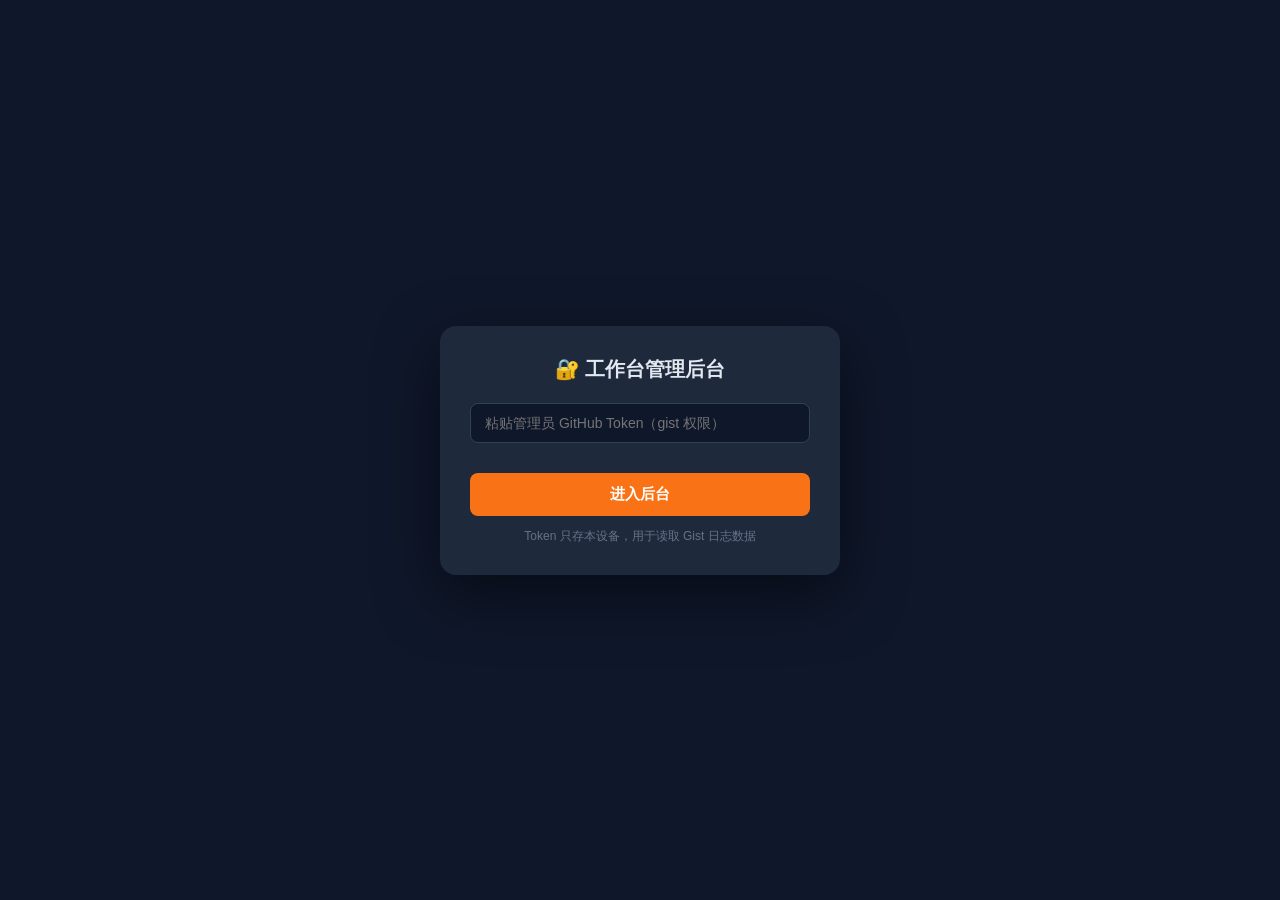
<file: admin.html>
<!DOCTYPE html>
<html lang="zh-CN">
<head>
<meta charset="UTF-8">
<meta name="viewport" content="width=device-width,initial-scale=1">
<meta name="theme-color" content="#0f172a">
<title>工作台管理后台</title>
<link rel="manifest" href="manifest-admin.json">
<link rel="apple-touch-icon" href="icons/apple-touch-icon.png">
<link rel="icon" type="image/png" sizes="192x192" href="icons/icon-192.png">
<style>
*{margin:0;padding:0;box-sizing:border-box}
body{font-family:-apple-system,BlinkMacSystemFont,'Segoe UI',Roboto,sans-serif;background:#0f172a;color:#e2e8f0;padding:20px;min-height:100vh}
.login-gate{position:fixed;inset:0;display:flex;align-items:center;justify-content:center;background:#0f172a;z-index:999}
.login-card{background:#1e293b;padding:30px;border-radius:16px;width:100%;max-width:400px;box-shadow:0 20px 60px rgba(0,0,0,.5)}
.login-card h1{font-size:20px;margin-bottom:20px;text-align:center}
.login-card input{width:100%;border:1px solid #334155;background:#0f172a;color:#e2e8f0;border-radius:8px;padding:11px 14px;font-size:14px;margin-bottom:12px;outline:none}
.login-card input:focus{border-color:#f97316}
.login-card button{width:100%;border:none;border-radius:8px;padding:12px;font-size:15px;font-weight:700;cursor:pointer;background:#f97316;color:#fff}
.login-card button:hover{filter:brightness(1.1)}
.login-err{color:#ef4444;font-size:12px;min-height:18px;text-align:center}
.dashboard{max-width:1200px;margin:0 auto}
.header{display:flex;justify-content:space-between;align-items:center;margin-bottom:24px}
.header h1{font-size:22px}
.header .right{font-size:13px;color:#64748b}
.stats-grid{display:grid;grid-template-columns:repeat(auto-fit,minmax(200px,1fr));gap:16px;margin-bottom:24px}
.stat-card{background:#1e293b;border-radius:12px;padding:20px}
.stat-card .num{font-size:32px;font-weight:800;color:#f97316}
.stat-card .label{font-size:13px;color:#94a3b8;margin-top:4px}
.section{background:#1e293b;border-radius:12px;padding:20px;margin-bottom:20px}
.section h2{font-size:16px;margin-bottom:16px;color:#f1f5f9}
table{width:100%;border-collapse:collapse;font-size:13px}
th{text-align:left;padding:8px 12px;color:#94a3b8;font-weight:600;border-bottom:1px solid #334155}
td{padding:8px 12px;border-bottom:1px solid #1e293b}
tr:hover{background:#334155}
.badge{display:inline-block;padding:2px 8px;border-radius:99px;font-size:11px;font-weight:600}
.badge.online{background:#10b98133;color:#34d399}
.badge.offline{background:#64748b33;color:#94a3b8}
.muted{color:#64748b}
.pulse{display:inline-block;width:8px;height:8px;border-radius:50%;background:#10b981;animation:pulse 2s infinite}
@keyframes pulse{0%,100%{opacity:1}50%{opacity:.3}}
</style>
</head>
<body>

<!-- 登录门 -->
<div class="login-gate" id="gate">
  <div class="login-card">
    <h1>🔐 工作台管理后台</h1>
    <input type="password" id="admin-token" placeholder="粘贴管理员 GitHub Token（gist 权限）">
    <div class="login-err" id="gate-err"></div>
    <button id="gate-btn">进入后台</button>
    <p style="font-size:12px;color:#64748b;margin-top:12px;text-align:center">Token 只存本设备，用于读取 Gist 日志数据</p>
  </div>
</div>

<!-- 仪表盘 -->
<div class="dashboard" id="dash" style="display:none">
  <div class="header">
    <h1>🛡️ 工作台管理后台</h1>
    <div class="right">最后刷新：<span id="last-refresh">—</span> <button id="btn-refresh" style="margin-left:8px;border:none;background:#334155;color:#e2e8f0;border-radius:6px;padding:4px 12px;cursor:pointer">🔄 刷新</button></div>
  </div>

  <div class="stats-grid">
    <div class="stat-card"><div class="num" id="stat-accounts">0</div><div class="label">注册账号总数</div></div>
    <div class="stat-card"><div class="num" id="stat-visits">0</div><div class="label">总浏览次数</div></div>
    <div class="stat-card"><div class="num" id="stat-online">0</div><div class="label">当前在线人数</div></div>
    <div class="stat-card"><div class="num" id="stat-today">0</div><div class="label">今日访问次数</div></div>
  </div>

  <div class="section">
    <h2>👤 账号列表</h2>
    <table>
      <thead><tr><th>用户名</th><th>注册时间</th><th>最后活跃</th><th>数据量</th><th>状态</th></tr></thead>
      <tbody id="tb-accounts"></tbody>
    </table>
  </div>

  <div class="section">
    <h2>📊 最近浏览记录</h2>
    <table>
      <thead><tr><th>时间</th><th>账号</th><th>设备</th><th>页面</th></tr></thead>
      <tbody id="tb-visits"></tbody>
    </table>
  </div>

  <div class="section">
    <h2>📦 数据概览</h2>
    <table>
      <thead><tr><th>账号</th><th>模块数据项数</th><th>估算大小</th><th>最后同步</th></tr></thead>
      <tbody id="tb-data"></tbody>
    </table>
  </div>
</div>

<script>
const GIST_ID_KEY = 'admin_gist_id';
const GIST_TOKEN_KEY = 'admin_gist_token';
const FILE_LOGS = 'wb-logs.json';
const FILE_ACCOUNTS = 'wb-accounts.json';

let token = '', gistId = '';

// 读取 Gist 里的指定文件
async function readGistFile(fileName) {
  const r = await fetch(`https://api.github.com/gists/${gistId}`, {
    headers: { Authorization: `token ${token}`, Accept: 'application/vnd.github.v3+json' }
  });
  if (!r.ok) return null;
  const g = await r.json();
  const f = g.files[fileName];
  if (!f || !f.content) return null;
  try { return JSON.parse(f.content); } catch (e) { return null; }
}

// 更新 Gist 里的文件
async function writeGistFile(fileName, content) {
  const r = await fetch(`https://api.github.com/gists/${gistId}`, {
    method: 'PATCH',
    headers: { Authorization: `token ${token}`, Accept: 'application/vnd.github.v3+json' },
    body: JSON.stringify({ files: { [fileName]: { content: JSON.stringify(content, null, 2) } } })
  });
  return r.ok;
}

// 初始化：用 Token 查找或创建管理 Gist
async function init() {
  token = localStorage.getItem(GIST_TOKEN_KEY) || '';
  gistId = localStorage.getItem(GIST_ID_KEY) || '';
  if (!token) return;

  // 验证 Token
  const r = await fetch('https://api.github.com/user', {
    headers: { Authorization: `token ${token}`, Accept: 'application/vnd.github.v3+json' }
  });
  if (r.status === 401) { showErr('Token 无效'); return; }
  if (!r.ok) { showErr('验证失败'); return; }

  // 如果没有 gistId，查找已有的管理 Gist
  if (!gistId) {
    const lr = await fetch('https://api.github.com/gists?per_page=100', {
      headers: { Authorization: `token ${token}`, Accept: 'application/vnd.github.v3+json' }
    });
    if (lr.ok) {
      const gists = await lr.json();
      const found = gists.find(g => g.files && g.files[FILE_LOGS]);
      if (found) {
        gistId = found.id;
        localStorage.setItem(GIST_ID_KEY, gistId);
      }
    }
  }

  if (gistId) {
    showGate(false);
    await refresh();
  } else {
    // 找不到就自动创建一个管理 Gist
    showErr('正在创建管理数据仓库...');
    const cr = await fetch('https://api.github.com/gists', {
      method: 'POST',
      headers: { Authorization: `token ${token}`, Accept: 'application/vnd.github.v3+json' },
      body: JSON.stringify({
        description: '工作台管理后台日志（自动生成，请勿删除）',
        public: false,
        files: {
          [FILE_LOGS]: { content: JSON.stringify({ visits: [] }, null, 2) },
          [FILE_ACCOUNTS]: { content: JSON.stringify([], null, 2) }
        }
      })
    });
    if (!cr.ok) { showErr('创建失败：HTTP ' + cr.status); return; }
    const g = await cr.json();
    gistId = g.id;
    localStorage.setItem(GIST_ID_KEY, gistId);
    showGate(false);
    await refresh();
  }
}

function showErr(msg) {
  const el = document.getElementById('gate-err');
  if (el) el.textContent = msg;
}

function showGate(show) {
  document.getElementById('gate').style.display = show ? 'flex' : 'none';
  document.getElementById('dash').style.display = show ? 'none' : 'block';
}

// 刷新仪表盘
async function refresh() {
  document.getElementById('last-refresh').textContent = new Date().toLocaleString('zh-CN');
  showGate(false);

  try {
    const [logs, accounts] = await Promise.all([readGistFile(FILE_LOGS), readGistFile(FILE_ACCOUNTS)]);
    if (!logs && !accounts) { showGate(true); showErr('无法读取数据，请检查网络'); return; }

    const allAccounts = accounts || [];
    const allVisits = (logs && logs.visits) || [];

    // 统计
    document.getElementById('stat-accounts').textContent = allAccounts.length;
    document.getElementById('stat-visits').textContent = allVisits.length;

    // 今日访问
    const today = new Date().toLocaleDateString('sv');
    const todayCount = allVisits.filter(v => (v.time || '').startsWith(today)).length;
    document.getElementById('stat-today').textContent = todayCount;

    // 在线人数：5 分钟内有访问记录的
    const now = Date.now();
    const online = allVisits.filter(v => now - (v.ts || 0) < 5 * 60 * 1000);
    const onlineUsers = new Set(online.map(v => v.user || v.device)).size;
    document.getElementById('stat-online').textContent = onlineUsers;

    // 账号列表
    document.getElementById('tb-accounts').innerHTML = allAccounts.length
      ? allAccounts.map(a => {
          const lastActive = allVisits.filter(v => v.user === a.name).sort((x, y) => (y.ts || 0) - (x.ts || 0))[0];
          const isActive = lastActive && now - (lastActive.ts || 0) < 5 * 60 * 1000;
          const dataKeys = a.dataKeys || 0;
          const dataSize = a.dataSize || '—';
          return `<tr>
            <td><b>${esc(a.name)}</b></td>
            <td class="muted">${esc(a.createdAt || '—')}</td>
            <td class="muted">${lastActive ? esc(lastActive.time) : '—'}</td>
            <td>${dataKeys} 项 / ${dataSize}</td>
            <td><span class="badge ${isActive ? 'online' : 'offline'}">${isActive ? '<span class="pulse"></span> 在线' : '离线'}</span></td>
          </tr>`;
        }).join('')
      : '<tr><td colspan="5" class="muted" style="text-align:center;padding:20px">暂无注册账号</td></tr>';

    // 最近浏览记录
    const recent = allVisits.sort((a, b) => (b.ts || 0) - (a.ts || 0)).slice(0, 50);
    document.getElementById('tb-visits').innerHTML = recent.length
      ? recent.map(v => `<tr>
          <td class="muted">${esc(v.time || '—')}</td>
          <td>${esc(v.user || '游客')}</td>
          <td>${esc(v.device || '—')}</td>
          <td>${esc(v.page || 'workbench')}</td>
        </tr>`).join('')
      : '<tr><td colspan="4" class="muted" style="text-align:center;padding:20px">暂无浏览记录</td></tr>';

    // 数据概览
    document.getElementById('tb-data').innerHTML = allAccounts.length
      ? allAccounts.map(a => `<tr>
          <td><b>${esc(a.name)}</b></td>
          <td>${a.dataKeys || 0} 项</td>
          <td class="muted">${a.dataSize || '—'}</td>
          <td class="muted">${esc(a.lastSync || '—')}</td>
        </tr>`).join('')
      : '<tr><td colspan="4" class="muted" style="text-align:center;padding:20px">暂无数据</td></tr>';

  } catch (e) {
    showGate(true);
    showErr('读取数据失败：' + e.message);
  }
}

function esc(s) { const d = document.createElement('div'); d.textContent = String(s ?? ''); return d.innerHTML; }

// 登录门事件
document.getElementById('gate-btn').onclick = async () => {
  const t = document.getElementById('admin-token').value.trim();
  if (!t) { showErr('请粘贴 Token'); return; }
  document.getElementById('gate-btn').textContent = '验证中...';
  localStorage.setItem(GIST_TOKEN_KEY, t);
  token = t; gistId = '';
  localStorage.removeItem(GIST_ID_KEY);
  await init();
  document.getElementById('gate-btn').textContent = '进入后台';
  if (document.getElementById('dash').style.display === 'block') {
    // 成功
  }
};

document.getElementById('btn-refresh').onclick = refresh;

// 自动初始化
init();

// 注册 Service Worker（PWA 安装必需）
if ('serviceWorker' in navigator) {
  navigator.serviceWorker.register('sw.js').catch(() => {});
}
</script>
</body>
</html>
</file>
